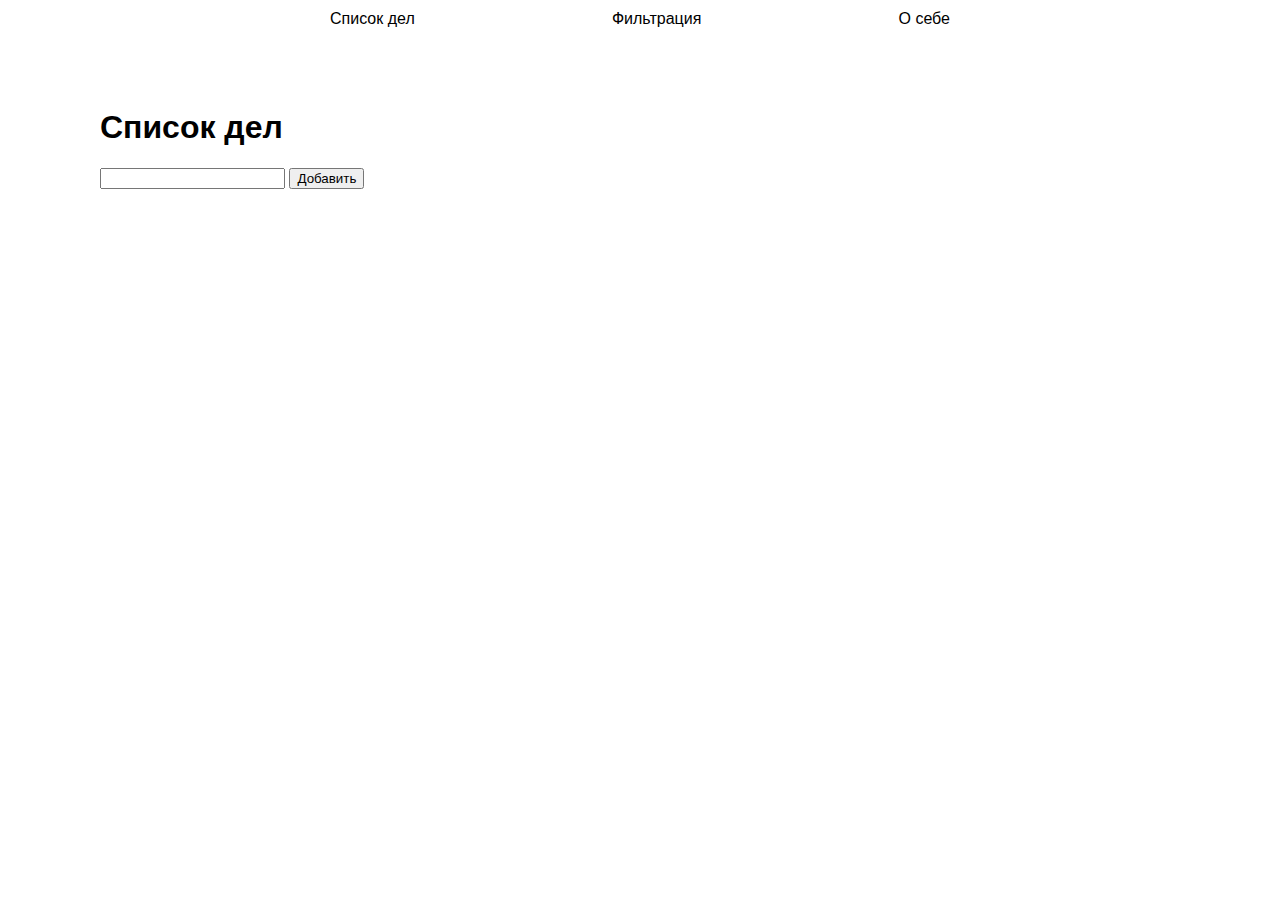
<file: test0/index.html>
<!DOCTYPE html>
<html lang="en">
<head>
	<meta charset="UTF-8">
	<title>test0</title>
	<link rel="stylesheet" href="style.css">
	<script src="https://ajax.googleapis.com/ajax/libs/jquery/3.3.1/jquery.min.js"></script>
</head>
<body>
	<div class="main">
		<div class="header">
			<ul>
				<li><a href="#"></a>Список дел</li>
				<li><a href="#"></a>Фильтрация</li>
				<li><a href="#"></a>О себе</li>
			</ul>
		</div>
		<div class="content"></div>

	</div>
	<script src="ajax.js"></script>
</body>
</html>
</file>
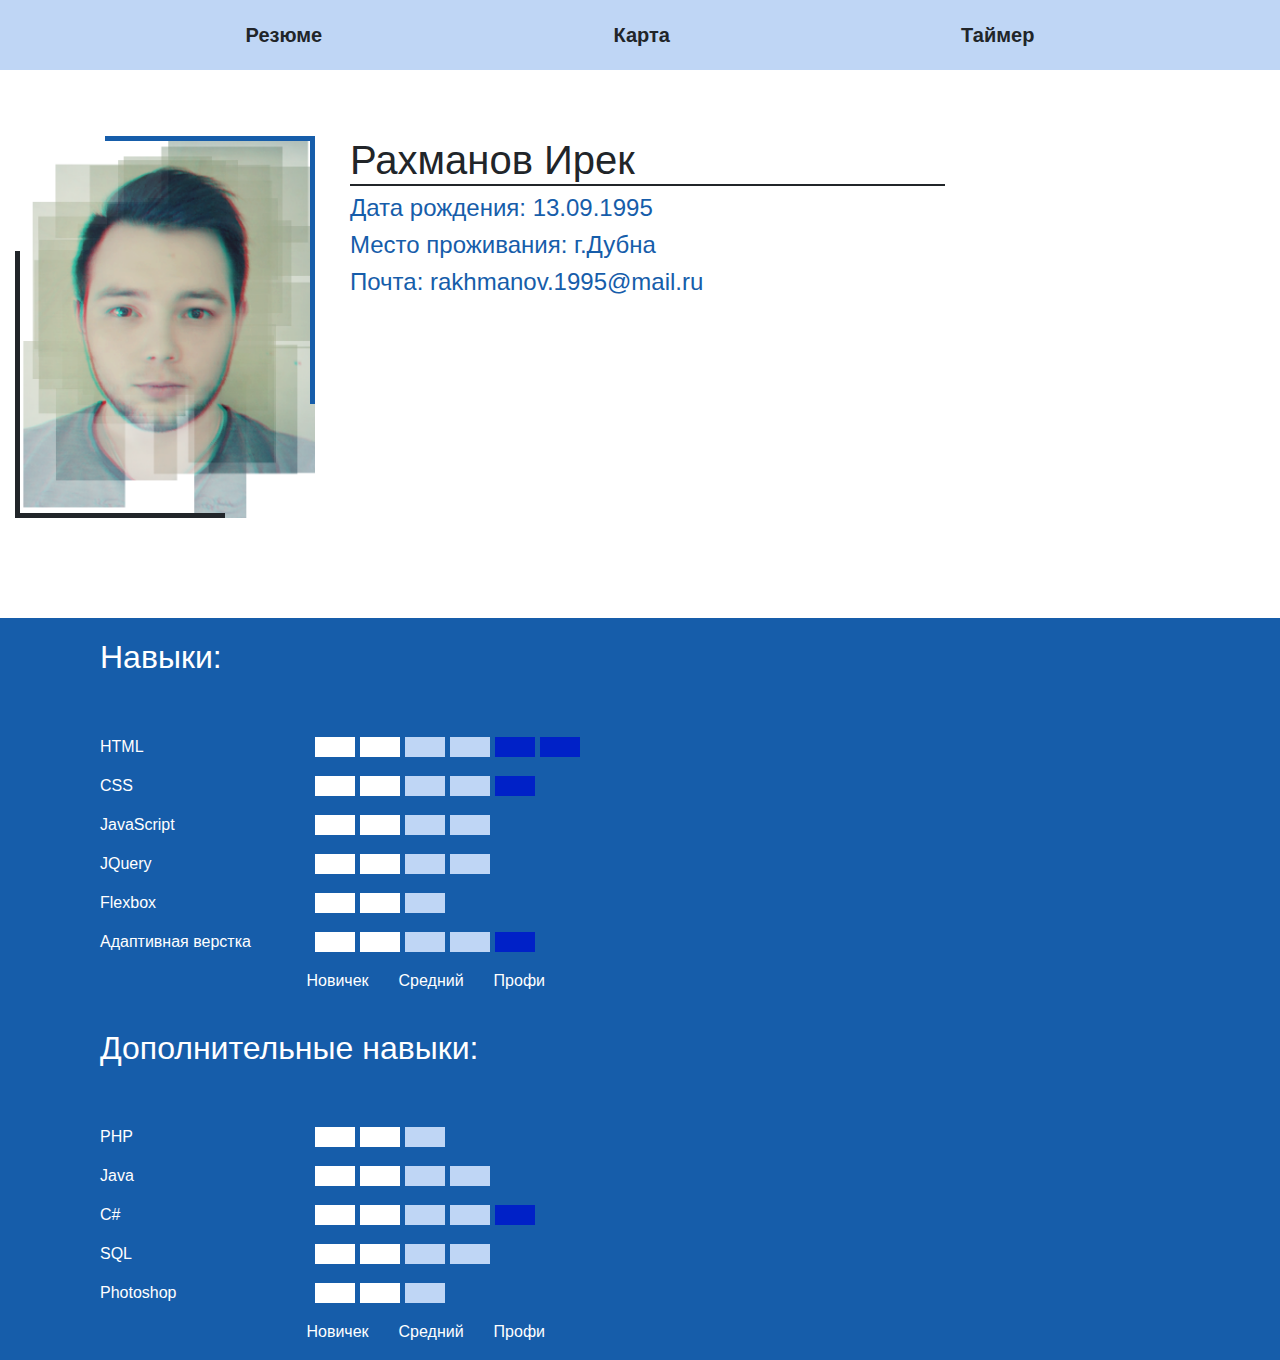
<file: test1/index.html>
<!DOCTYPE html>
<html lang="en">
<head>
	<meta charset="UTF-8">
	<meta name="viewport" content="width=device-width, initial-scale=1">
	<link rel="stylesheet" href="https://maxcdn.bootstrapcdn.com/bootstrap/4.0.0-alpha.4/css/bootstrap.min.css" integrity="2hfp1SzUoho7/TsGGGDaFdsuuDL0LX2hnUp6VkX3CUQ2K4K+xjboZdsXyp4oUHZj" crossorigin="anonymous">
	<script src="https://maxcdn.bootstrapcdn.com/bootstrap/4.0.0-alpha.4/js/bootstrap.min.js" integrity="VjEeINv9OSwtWFLAtmc4JCtEJXXBub00gtSnszmspDLCtC0I4z4nqz7rEFbIZLLU" crossorigin="anonymous"></script>
	<script src="https://ajax.googleapis.com/ajax/libs/jquery/3.3.1/jquery.min.js"></script>
	<link rel="stylesheet" href="style.css">
	<title>Резюме</title>
</head>
<body>
	<div class="header">
		<div class="container">
			<div class="col-lg-12">
				<ul>
					<li>Резюме</li>
					<li>Карта</li>
					<li>Таймер</li>
				</ul>
			</div>
		</div>
	</div>
	<div class="content"></div>
	<div class="footer"></div>
	<script src="ajax.js"></script>
	
</body>
</html>
</file>
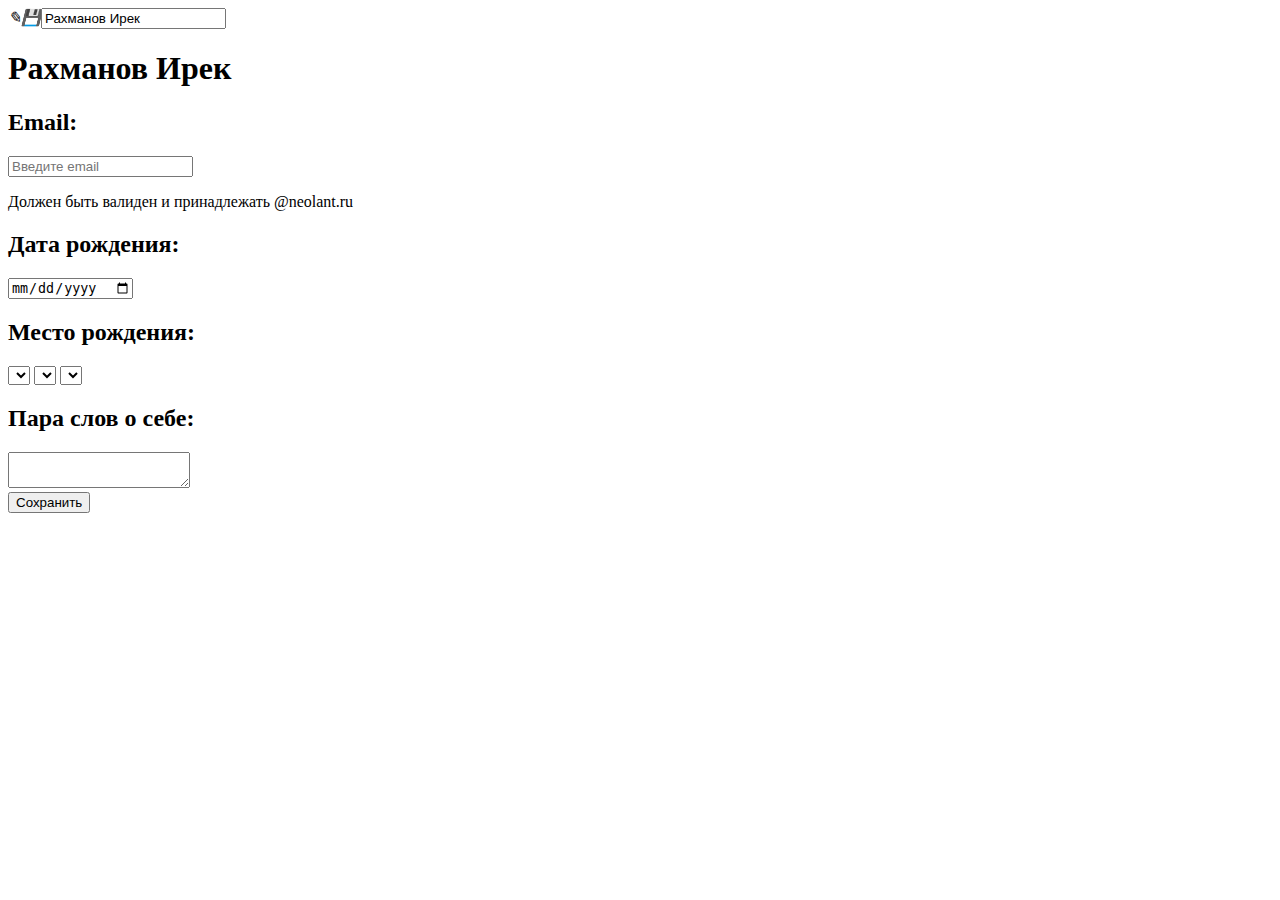
<file: test0/about.html>
<!DOCTYPE html>
<html lang="en">
<head>
</head>
<body>
	<div class="content-about">
		<div class="first-name">
			<i class="edit-name">&#9998;</i><i class="save-name">&#128190;</i><input type="text" value="Рахманов Ирек"><h1>Рахманов Ирек</h1>
		</div>
		
			<div class="email">
				<h2>Email:</h2>
				<input class="neo" type="email" placeholder="Введите email">
				<p>Должен быть валиден и принадлежать @neolant.ru</p>
			</div>
			<div class="birth">
				<h2>Дата рождения:</h2>
				<input type="date">
			</div>
			<div class="place-bith">
				<h2>Место рождения:</h2>
				<select  name="" class="plsname">
					
			   	</select>
			   	<select name="" class="plsreg">
			   		
			   	</select>
			   	<select name="" class="plstowns">
			   		
			  	</select>
			</div>
			<div class="about-me">
				<h2>Пара слов о себе:</h2>
				<textarea></textarea>
			</div>
			<button class="save">Сохранить</button>
		
	</div>
<script src="about.js"></script>
</body>
</html>
</file>
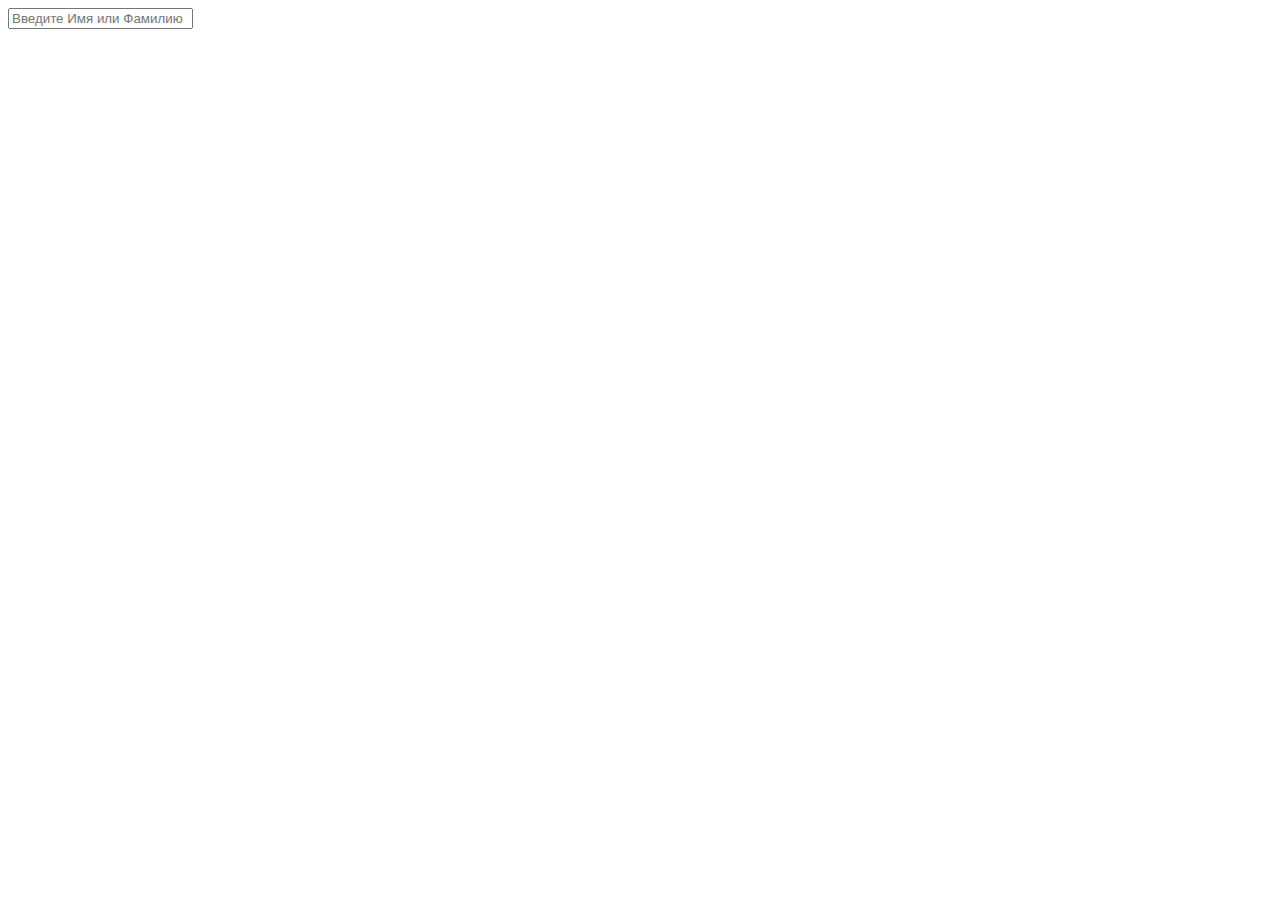
<file: test0/filter.html>
<!DOCTYPE html>
<html lang="en">
<head>
	
</head>
<body>
	<div id="search">
	<input type="text" class="input" placeholder="Введите Имя или Фамилию">
	</div>
	<script src="filter.js"></script>
</body>
</html>
</file>
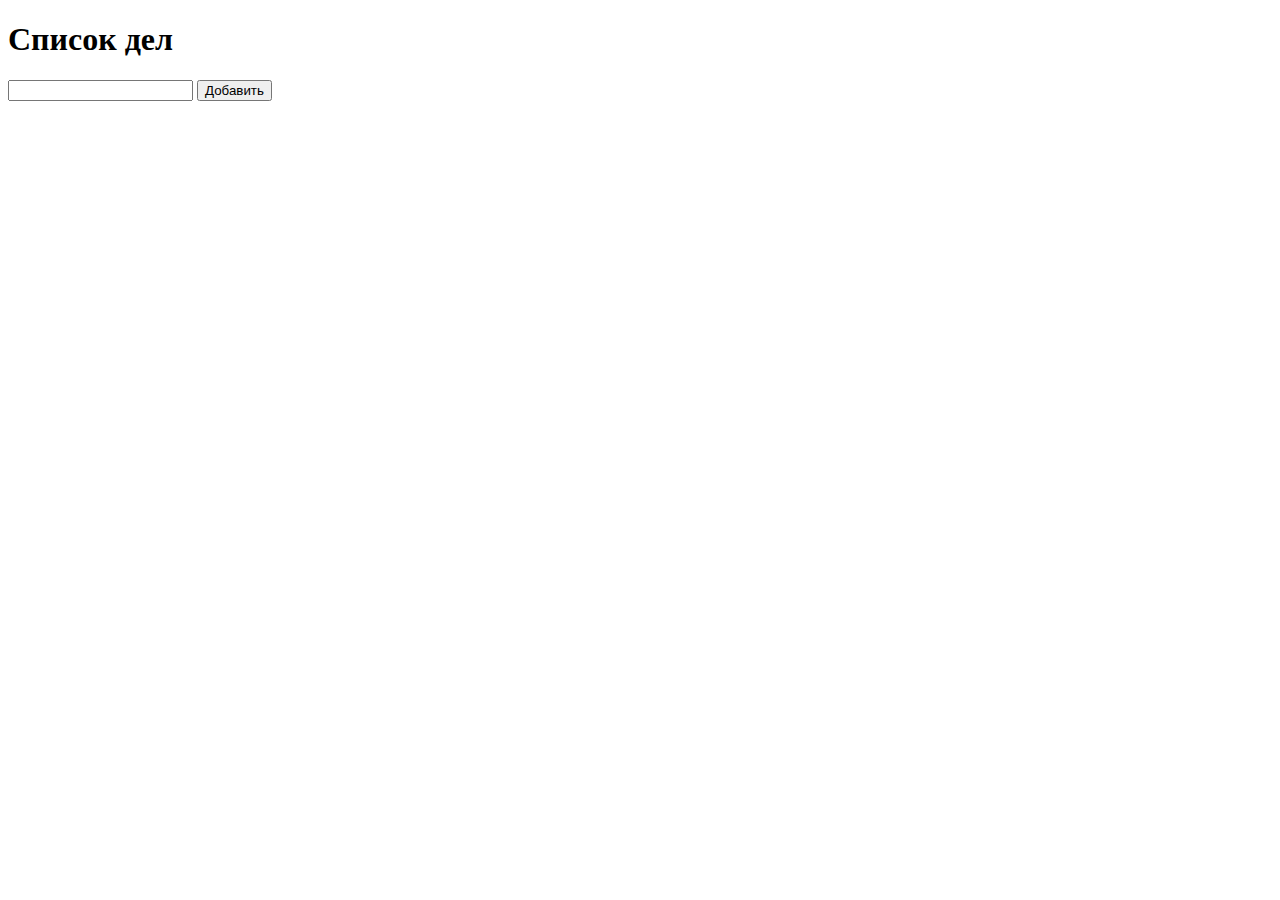
<file: test0/list.html>
<!DOCTYPE html>
<html lang="en">
<head>
	
</head>
<body>
	<div class="content-list">
			<div class="todo-list">
				<h1>Список дел</h1>
				<input type="text" class="inp">
				<button class="btn">Добавить</button>
				<ul class="todo">
				</ul>
			</div>
		</div>
		<script src="todo.js"></script>
</body>
</html>
</file>
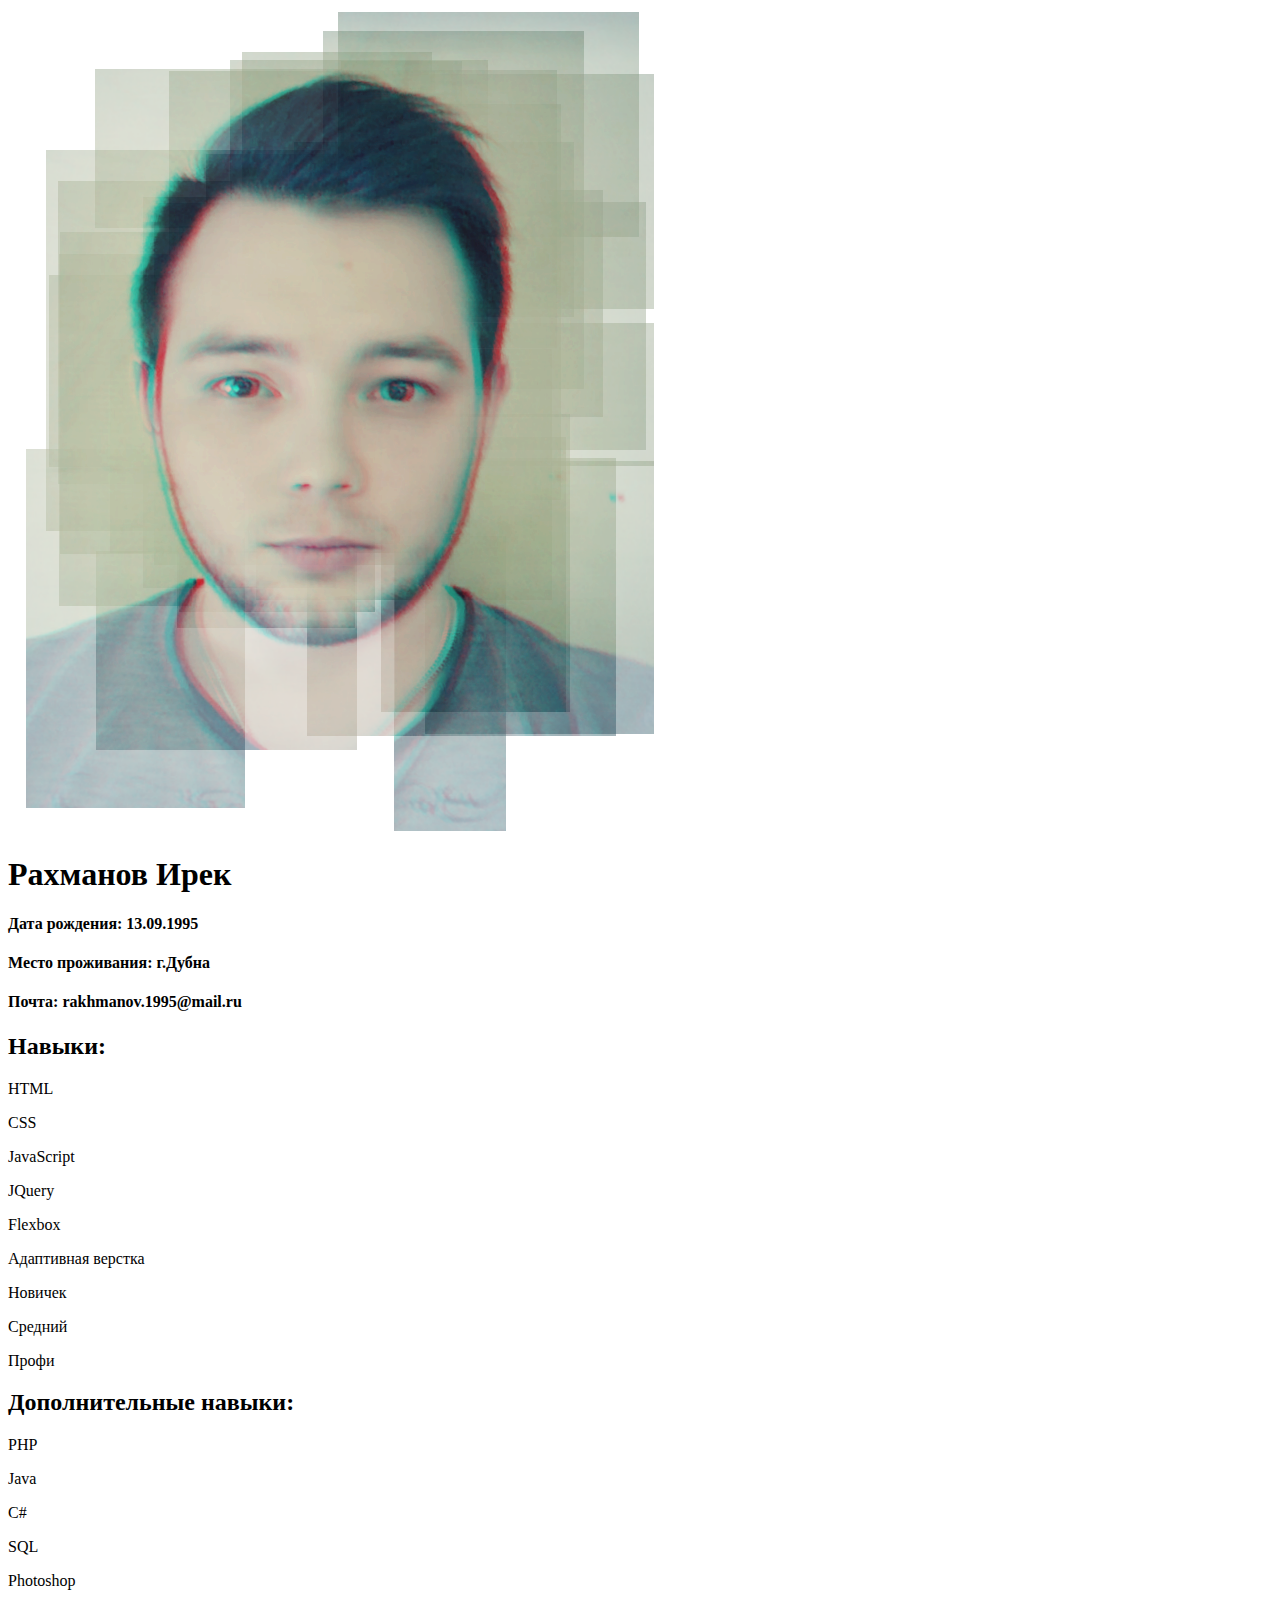
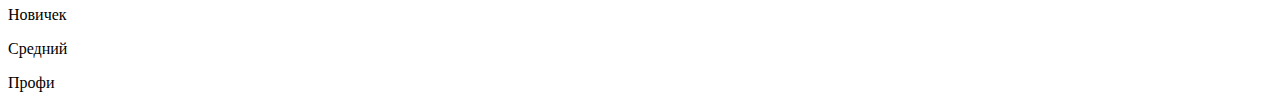
<file: test1/summary.html>
<!DOCTYPE html>
<html lang="en">
<head>
	
	<title>Резюме</title>
</head>
<body>
	<div class="summary">
		<div class="about container col-lg-12">
			<div class="photo col-lg-3"> <div class="left-bt"></div><div class="right-top"></div><img src="img/myPhoto.png" alt="myPhoto">
			</div>
			<div class="title-name col-lg-6">
				<h1>Рахманов Ирек</h1>
				<h4 class="blue">Дата рождения: 13.09.1995</h4>
				<h4 class="blue">Место проживания: г.Дубна</h4>
				<h4 class="blue">Почта: rakhmanov.1995@mail.ru</h4>
			</div>
		</div>
		<div class="skills col-lg-12">
			<div class="container">
			<div class="col-lg-6 basis">
				<h2>Навыки:</h2>
				<div class="html skill-block">
					<p>HTML</p>
					<div class="cont">
						<div class="block jun"></div>
						<div class="block jun"></div>
						<div class="block mid"></div>
						<div class="block mid"></div>
						<div class="block sen"></div>
						<div class="block sen"></div>
						<div class="block"></div>
					</div>
				</div>
				<div class="css skill-block">
					<p>CSS</p>
					<div class="cont">
						<div class="block jun"></div>
						<div class="block jun"></div>
						<div class="block mid"></div>
						<div class="block mid"></div>
						<div class="block sen"></div>
						<div class="block"></div>
						<div class="block"></div>
					</div>
				</div>
				<div class="js skill-block">
					<p>JavaScript</p>
					<div class="cont">
						<div class="block jun"></div>
						<div class="block jun"></div>
						<div class="block mid"></div>
						<div class="block mid"></div>
						<div class="block"></div>
						<div class="block"></div>
						<div class="block"></div>
					</div>
				</div>
				<div class="jquery skill-block">
					<p>JQuery</p>
					<div class="cont">
						<div class="block jun"></div>
						<div class="block jun"></div>
						<div class="block mid"></div>
						<div class="block mid"></div>
						<div class="block"></div>
						<div class="block"></div>
						<div class="block"></div>
					</div>
				</div>
				<div class="flexbox skill-block">
					<p>Flexbox</p>
					<div class="cont">
						<div class="block jun"></div>
						<div class="block jun"></div>
						<div class="block mid"></div>
						<div class="block"></div>
						<div class="block"></div>
						<div class="block"></div>
						<div class="block"></div>
					</div>
				</div>
				<div class="adaptive skill-block">
					<p>Адаптивная верстка</p>
					<div class="cont">
						<div class="block jun"></div>
						<div class="block jun"></div>
						<div class="block mid"></div>
						<div class="block mid"></div>
						<div class="block sen"></div>
						<div class="block"></div>
						<div class="block"></div>

					</div>
				</div>
				<div class="infa-block">
					<p>Новичек</p>
					<p>Средний</p>
					<p>Профи</p>	
				</div>
			</div>
			<div class="col-lg-6 extra">
				<h2>Дополнительные навыки:</h2>
				<div class="php extra-block">
					<p>PHP</p>
					<div class="cont">
						<div class="block jun"></div>
						<div class="block jun"></div>
						<div class="block mid"></div>
						<div class="block"></div>
						<div class="block"></div>
						<div class="block"></div>
						<div class="block"></div>
					</div>
				</div>
				<div class="java extra-block">
					<p>Java</p>
					<div class="cont">
						<div class="block jun"></div>
						<div class="block jun"></div>
						<div class="block mid"></div>
						<div class="block mid"></div>
						<div class="block"></div>
						<div class="block"></div>
						<div class="block"></div>
					</div>
				</div>
				<div class="sharp extra-block">
					<p>C#</p>
					<div class="cont">
						<div class="block jun"></div>
						<div class="block jun"></div>
						<div class="block mid"></div>
						<div class="block mid"></div>
						<div class="block sen"></div>
						<div class="block"></div>
						<div class="block"></div>
					</div>
				</div>
				<div class="sql extra-block">
					<p>SQL</p>
					<div class="cont">
						<div class="block jun"></div>
						<div class="block jun"></div>
						<div class="block mid"></div>
						<div class="block mid"></div>
						<div class="block"></div>
						<div class="block"></div>
						<div class="block"></div>
					</div>
				</div>
				<div class="ps extra-block">
					<p>Photoshop</p>
					<div class="cont">
						<div class="block jun"></div>
						<div class="block jun"></div>
						<div class="block mid"></div>
						<div class="block"></div>
						<div class="block"></div>
						<div class="block"></div>
						<div class="block"></div>
					</div>
				</div>
				<div class="infa-block">
					<p>Новичек</p>
					<p>Средний</p>
					<p>Профи</p>	
				</div>
			</div>
			
		</div>
		</div>
	</div>
</body>
</html>
</file>
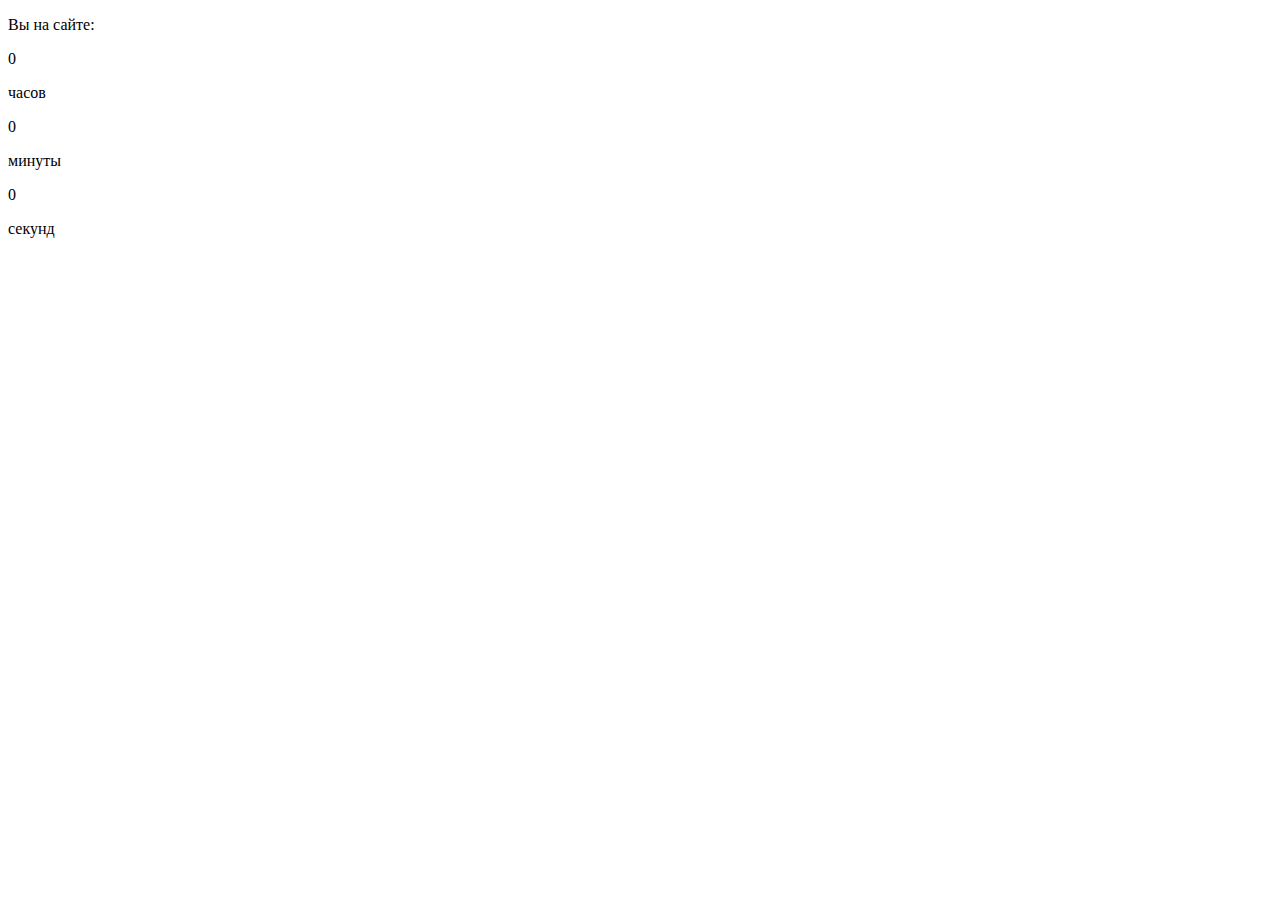
<file: test1/time.html>
<!DOCTYPE html>
<html lang="en">
<head>
</head>
<body>
	<div class="container">
			<div class="infa-time"><p>Вы на сайте:</p>
				<div class="hour time"><p>0</p>часов</div>
				<div class="minute time"><p>0</p>минуты</div>
				<div class="second time"><p>0</p>секунд</div>
		</div>	
	</div>
	<script src="time.js"></script>	
</body>
</html>
</file>
<file: test0/style.css>
body{
	margin: 0 auto;
	font-family: sans-serif;
}
 .header{
 	display: flex;
 	flex-direction: column;
 	justify-content: space-between;
 	align-items: center;
 }
	 .header ul{
	 	margin: 0;
	 	padding: 0;
	 	list-style: none;
	 	display: flex;
	 	justify-content: space-between;
	 	width: 50%;

	 }
	 .header li{
	 	cursor: pointer;
	 	padding: 10px;
	 }
	 .content{
	 	display: flex;
	 	flex-direction: column;
	 	padding: 50px;
	 }

/* Список дел */

	 	.todo-list{
		 margin: 0 50px;
	 	}
	 	.todo-list ul{
	 		list-style: none;
	 	}
	 	.todo-list li{
			margin: 5px 0;
	 	}
	 	.todo i{
	 		float: left;
	 		font-weight: bold;
	 		margin-right: 5px;
	 		cursor: pointer;
	 		color: #535353;
	 	}
	 	.todo i:hover{
	 		color: #000;
	 	}
	 	.active{
	 		border-bottom: 1px solid #535353;
	 	}

/* Фильтрация */

		.input{
			height: 30px;
    		width: 200px;
		}
		ul.my-new-list{
			padding: 0;
			list-style: none;
		}
		.my-new-list li{
			padding: 5px 0;
		}

/* Обо мне */

	 	.first-name{
	 		display: flex;
	 	}
	 	.first-name i{
	 		color: #5F5F5F;
	 		font-size: 32px;
	 		margin-right: 10px;
	 		font-style: normal;
	 	}
	 	.first-name i:hover{
	 		color: #000;
	 		cursor: pointer;
	 	}
	 	.first-name h1{
			margin: 5px 10px;
	 	}
	 	.first-name input{
	 		display: none;
	 		font-size: 32px;
	 		font-weight: bold;
	 	}
	 	.save-name{
	 		display: none;
	 	}
</file>
<file: test1/style.css>
.header{
	background:  #BFD6F5;
}
.header ul{
	list-style: none;
	display: flex;
	justify-content: space-around;
	padding: 0;

}
.header li{
	padding:20px 0;
	cursor: pointer;
	font-size: 20px;
	font-weight: bold;

}
.active{
	border-bottom: 3px solid;
}
.summary{
	padding-top: 50px;
	display: flex;
	flex-direction: column;
	justify-content: space-around;
}
	.summary h1{
		border-bottom: 2px solid; 
	}
	.about{
		display: flex;
	    padding-bottom: 100px;
	    flex-wrap: wrap;
	    
	}
	.left-bt{
		position: absolute;
	    width: 70%;
	    height: 70%;
	    bottom: 0;
	    border-bottom: 5px solid;
	    border-left: 5px solid;
	}
	.right-top{
		position: absolute;
	    width: 70%;
	    height: 70%;
	    right: 0;
	    top: 0;
	    border-top: 5px solid #165DAA;
	    border-right: 5px solid #165DAA;
	}
	.photo{
		max-width: 300px;
		padding: 0;
		margin-right: 20px;
	}
	 .photo img{
	 	width: 100%;
	 }
	 .basis{
	 	display: flex;
	 	flex-direction: column;
	 }
	 .basis, .extra{
	 	background: #165DAA;
	 	color: #fff;
	 }
	 	.skills h2{
	 		padding-bottom: 50px;
	 		padding-top: 20px;
	 	}
	 .blue{
	 	color: #165DAA;
	 }
	 .skills{
	 	padding: 0;
	 	background: #165DAA;
	 }
	 .skill-block{
	 	display: flex;
	 	justify-content: space-between;
	 	margin-bottom: 15px;

	 }
	 .skill-block p{
	 	margin: 0;
	 }
	 .extra-block{
	 	display: flex;
	 	justify-content: space-between;
	 	margin-bottom: 15px;
	 }
	 .extra-block p{
	 	margin: 0;
	 }
	 .cont{
	 	display: flex;
	 	justify-content: space-between;
	 	align-items: center;
	 }
	 .block{
	 	width: 40px;
	 	height: 20px;
	 	background: #000;
	 	margin-left:5px;
	 	background: #165DAA;
	 }
	 .jun{
	 	background: #fff;
	 }
	 .mid{
	 	background: #BFD6F5;
	 }
	 .sen{
	 	background: #0021C7;
	 }
	 .infa-block{
	 	display: flex;
	 	justify-content: flex-end;
	 	margin-right: 50px;
	 }
	 .infa-block p{
	 	margin-right: 30px;
	 }
/* Карта */
	.my-map{
		height: 500px;
		margin-top: 100px;
	}
	.my-map iframe{
		width: 100%;
		height: 100%;
	}
    .preload{
	 	position: absolute;
	    z-index: 999;
	    height: 500px;
	    width: 100%;
	    background: #165DAA;
	 }  
	#map{
		width: 100%;
		height: 500px;
	}
	.loadpr{
	  width: 50px;
	  height: 50px;
	  position: relative;
	  animation: loader 2s infinite ease-in-out;
	  border: 4px solid #fff;
	  left: 50%;
	  top: 50%;
	  animation-direction: alternate; 
	}
	.load-text{
		position: absolute;
	    left: 0;
	    bottom: 0;
	    justify-content: center;
	    align-items: flex-end;
	    display: flex;
	    bottom: 0;
	    height: 100%;
	    width: 100%;
	}
	.load-text p{
		font-size: 35px;
	    color: #fff;
	    margin-bottom: 5rem;
	}
	.top-content{
		margin-top: 100px;
	}
/* Таймер*/
	.infa-time{
		display: flex;
		align-items: flex-end;
		justify-content: center;
		font-size: 2rem;
		font-weight: bold;
		margin-top: 50px;
	}
		.infa-time p{
			margin: 0 5px;
		}
	.time{
		display: flex;

	}
@media screen and (max-width: 775px) {
   .about{
     justify-content: center;
   }
   .photo{
   	margin-bottom: 50px;
   }
}
@media screen and (max-width: 590px){
	.infa-time{
		font-size: 1.6rem;
	}
}	
@media screen and (max-width: 460px){
	.infa-block{
		margin: 0;	
	}
	.block{
		width: 30px;
	}
	.infa-time{
		font-size: 1rem;
	}
}
@media screen and (max-width: 390px){
	.block{
		width: 25px;
		height: 15px;
	}
	.infa-block p{
		margin-right: 15px;
	}
}
@media screen and (max-width: 330px){
	.infa-block{
		font-size: 0.8rem;
	}
	.block{
		width: 20px;
	}
}
	@keyframes loader {
  0% {transform: rotate(-45deg) translate(40px, 40px);}
  50%{transform: rotate(-135deg) translate(80px, -20px);}
  100%{transform:rotate(-225deg) translateX(-100px)}}
</file>
